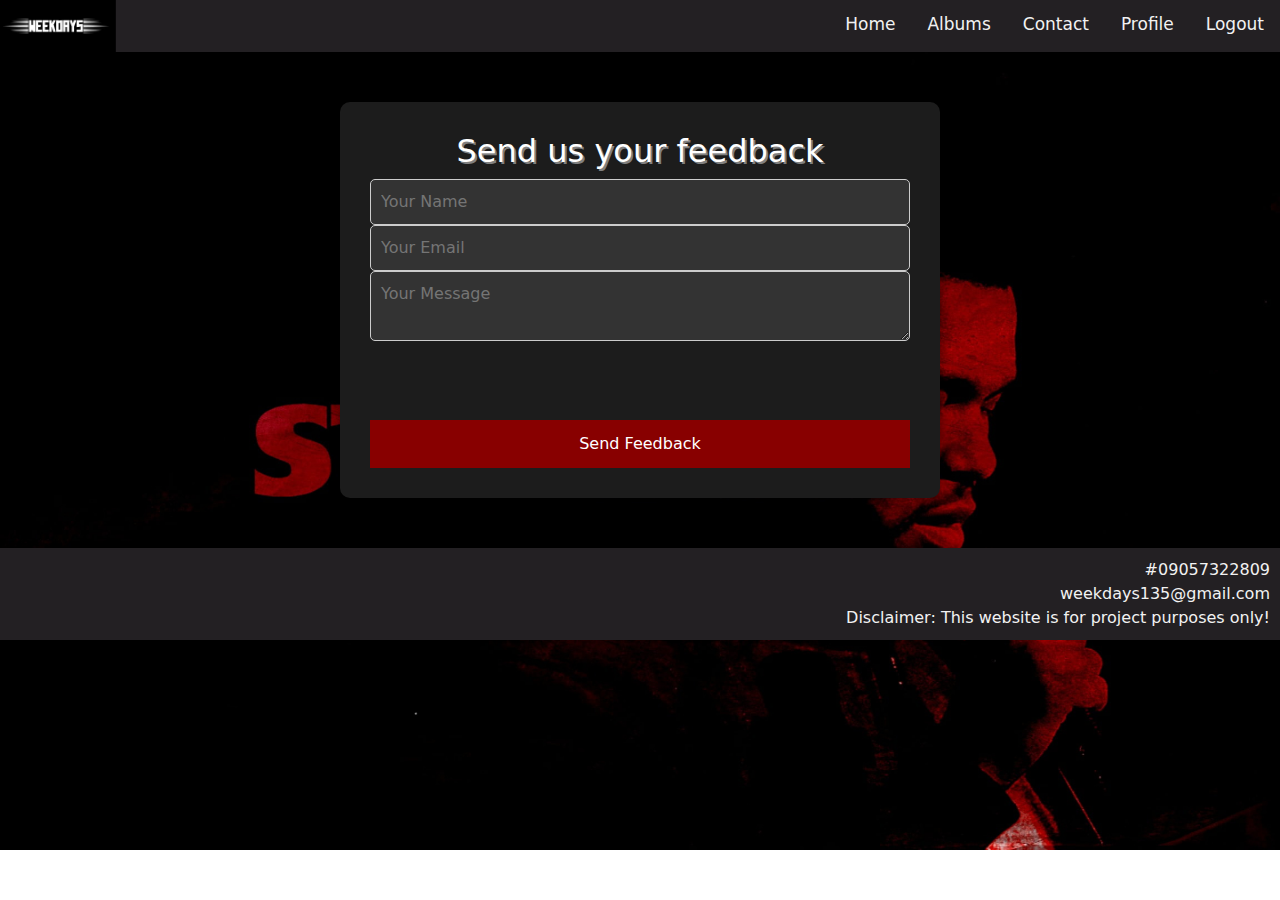
<file: contact.html>
<!DOCTYPE html>
<html>
<head>
    <meta charset="utf-8">
    <meta name="viewport" content="width=device-width, initial-scale=1">
    <link rel="stylesheet" type="text/css" href="contact.css">
    <link rel="stylesheet" type="text/css" href="body.css">
    <link rel="icon" type="image/x-icon" href="wdlogo.jpg">
    <link href="https://cdn.jsdelivr.net/npm/bootstrap@5.3.3/dist/css/bootstrap.min.css" rel="stylesheet">
    <script src="https://cdn.jsdelivr.net/npm/bootstrap@5.3.3/dist/js/bootstrap.bundle.min.js"></script>
    <script src="main.js" type="text/javascript" defer></script>
    <title>WEEKDAYS</title>
</head>
<body>
    <topnav-component></topnav-component>
    
    <!-- Feedback form -->
    <div class="feedback-form">
      <h2>Send us your feedback</h2>
      <form id="feedbackForm" action="https://formsubmit.co/weekdays135@gmail.com" method="post">
        <input type="text" name="name" placeholder="Your Name" required><br>
        <input type="email" name="email" placeholder="Your Email" required><br>
        <textarea name="message" placeholder="Your Message" required></textarea><br>
        <input type="hidden" name="_captcha" value="false"><br>
        <input type="hidden" name="_template" value="table"><br>
        <input type="hidden" name="_next" value="thankyoupage.html"><br>
        <button type="submit">Send Feedback</button>
      </form>
    </div>
    
    <!-- Thank you message -->
    <div id="thankYouMessage" style="display: none;">
      <h2>Thank you for your feedback!</h2>
      <p>We appreciate you taking the time to share your thoughts with us.</p>
    </div>
    
    <footer-component></footer-component>

    <script>
        document.getElementById("feedbackForm").addEventListener("submit", function(event){
            event.preventDefault(); // Prevent the default form submission
            fetch(event.target.action, {
                method: "POST",
                body: new FormData(event.target),
                headers: {
                    'Accept': 'application/json'
                }
            }).then(response => {
                if (response.ok) {
                    showThankYouMessage();
                } else {
                    // Handle error here
                    alert("There was an issue with submitting your feedback. Please try again later.");
                }
            }).catch(error => {
                // Handle network errors here
                alert("There was a network issue. Please try again later.");
            });
        });

        function showThankYouMessage() {
            document.querySelector(".feedback-form").style.display = "none";
            document.getElementById("thankYouMessage").style.display = "block";
        }
    </script>
</body>
</html>
</file>
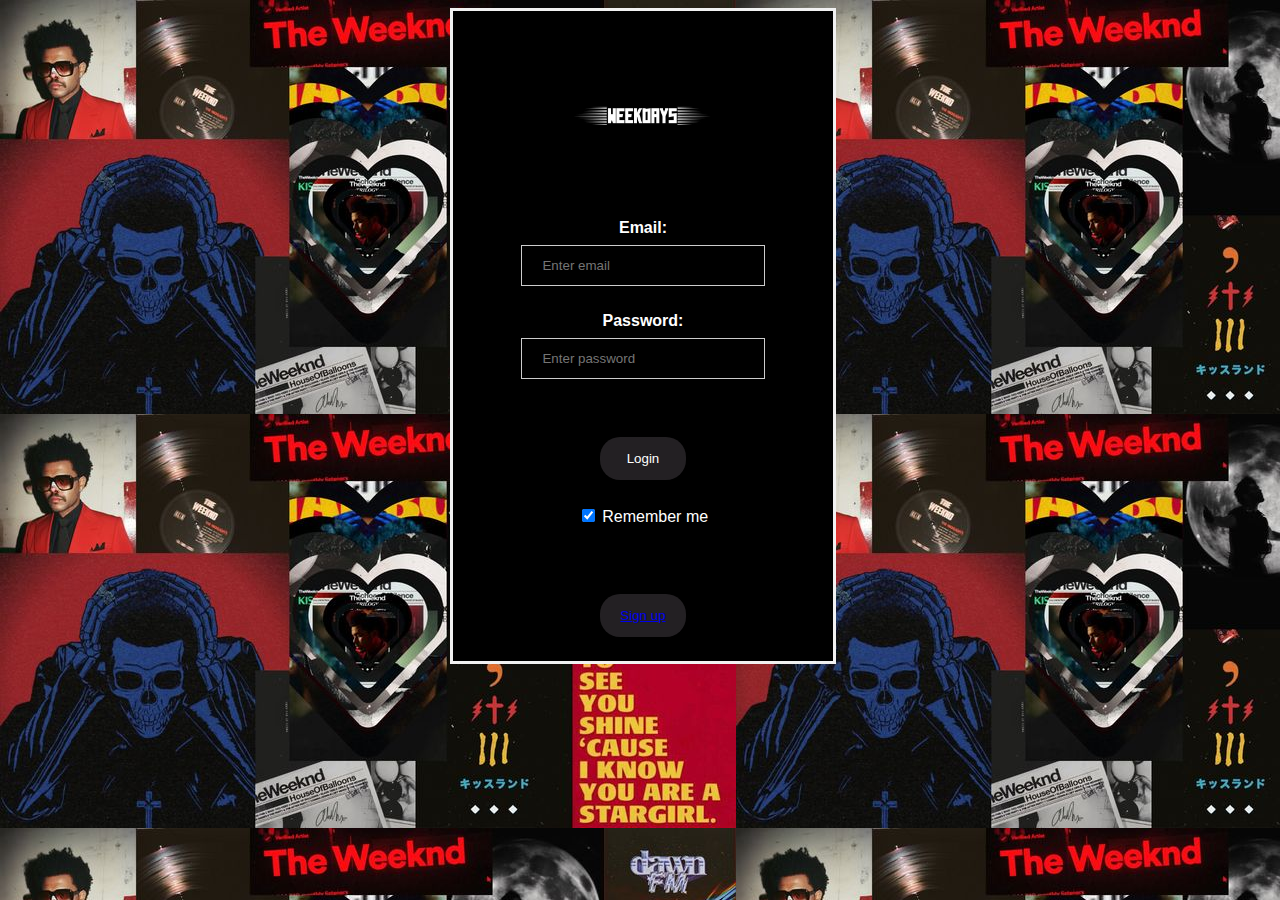
<file: login.html>
<!DOCTYPE html>
<html>
<head>
    <meta charset="utf-8">
    <meta name="viewport" content="width=device-width, initial-scale=1">
    <link rel="stylesheet" type="text/css" href="registration.css">
    <link rel="icon" type="image/x-icon" href="wdlogo.jpg">
    <script src="https://www.google.com/recaptcha/enterprise.js?render=6LcqAvEpAAAAADBSyLPCCIyBy4zzoq5-F07xPWn8"></script>
    <title>Login Page</title>
    <style>
        .error-message {
            color: red;
            font-weight: bold;
        }
    </style>
</head>
<body>
    <form action="login.php" method="POST" style="text-align: center;">
        <div class="imgcontainer">
            <img src="output.png" alt="Avatar" class="avatar">
        </div>
        <div class="container">
            <label for="email"><b>Email:</b></label><br>
            <input type="email" placeholder="Enter email" name="email" required><br><br>
            <label for="password"><b>Password:</b></label><br>
            <input type="password" placeholder="Enter password" name="password" required><br><br>
            <button id="submit" type="submit">Login</button><br><br>
            <label>
                <input type="checkbox" checked="checked" name="remember me"> Remember me<br><br>
            </label><br>
            <button id="signup" type="button"><a href="registration.html">Sign up</a></button><br>
        </div>
        <div>
            <!-- Error message display -->
           
        </div>
    </form>

    <script src="login.js"></script>
    <script>
        function onClick(e) {
            e.preventDefault();
            grecaptcha.enterprise.ready(async () => {
                const token = await grecaptcha.enterprise.execute('6LcqAvEpAAAAADBSyLPCCIyBy4zzoq5-F07xPWn8', {action: 'LOGIN'});
            });
        }
    </script>
</body>
</html>
</file>
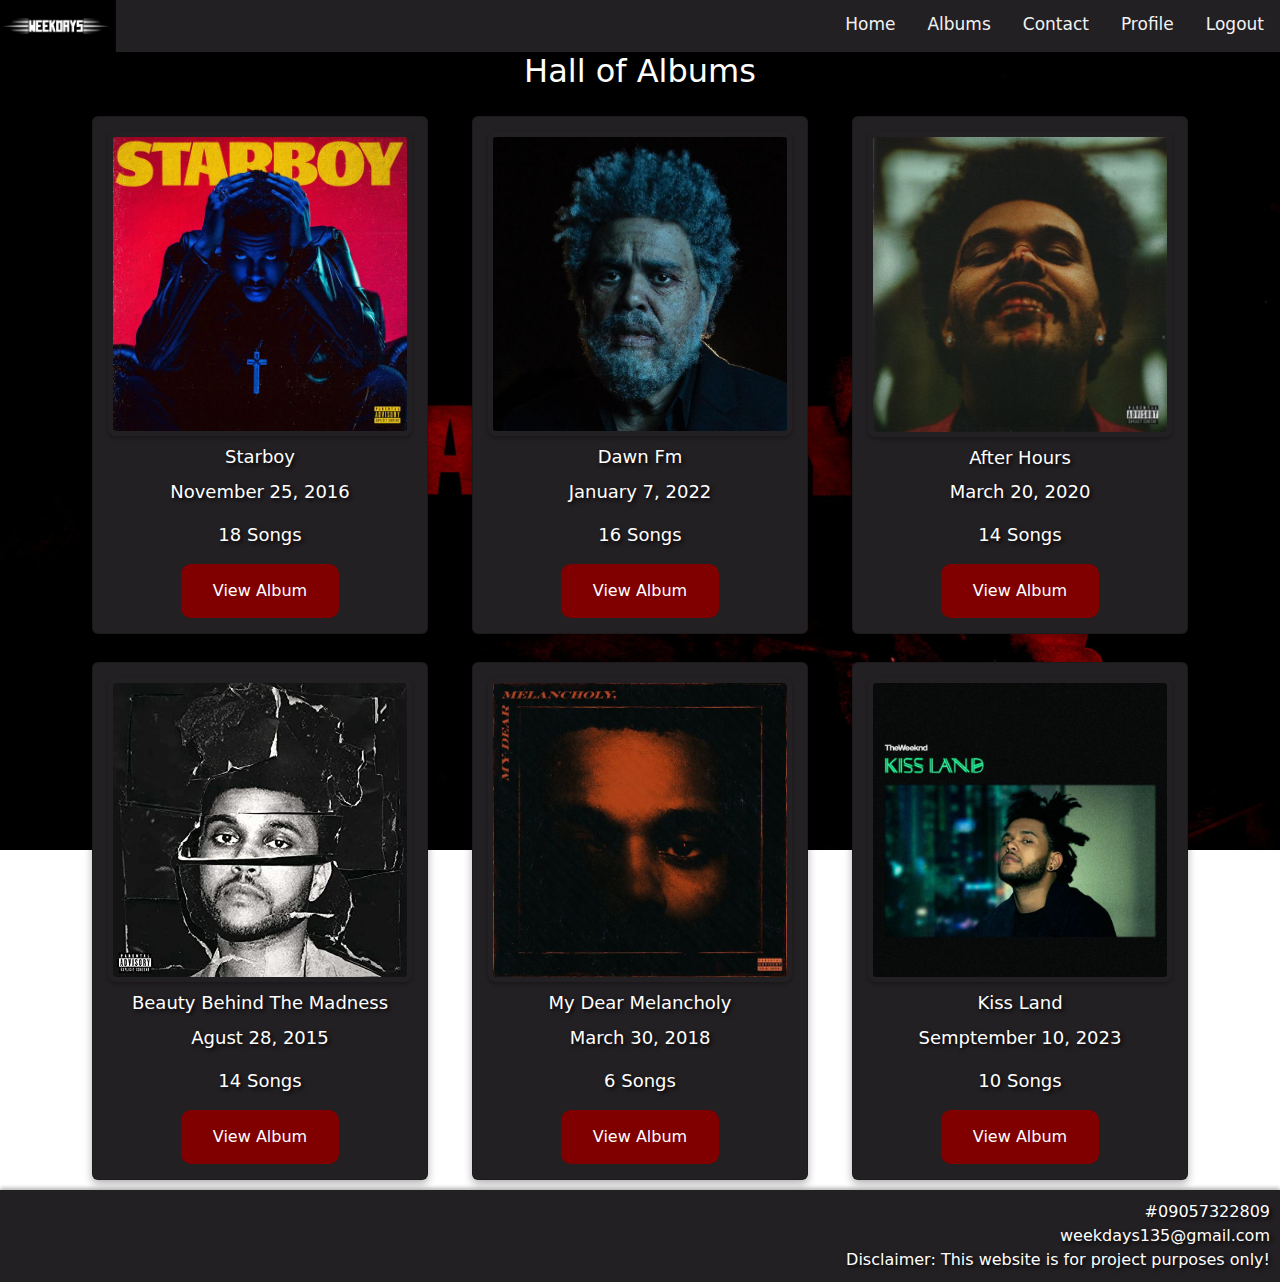
<file: main.html>
<!DOCTYPE html>
<html>
<head>
	<meta charset="utf-8">
	<meta name="viewport" content="width=device-width, initial-scale=1">
	<link rel="stylesheet" type="text/css" href="main.css">
    <link rel="stylesheet" type="text/css" href="body.css">
    <link rel="icon" type="image/x-icon" href=wdlogo.jpg>
    <link href="https://cdn.jsdelivr.net/npm/bootstrap@5.3.3/dist/css/bootstrap.min.css" rel="stylesheet">
    <script src="https://cdn.jsdelivr.net/npm/bootstrap@5.3.3/dist/js/bootstrap.bundle.min.js"></script>
    <script src="main.js" type="text/javascript" defer></script>
    <title>WEEKDAYS</title>
</head>
<body>


<topnav-component></topnav-component>

<h2 style="color: white; text-align: center;">Hall of Albums</h2>

<div class="container">
        <div class="row">
            <div class="col-sm-4">
                <div class="card" style="background-color: #232023;">
                    <img src="starboy.jpg" alt="Card image" class="pic">
                    <h4>Starboy</h4>
                    <p>November 25, 2016</p>
                    <p>18 Songs</p>
                    <a id="starboy" href="#starboy" onclick="starboy()">View Album</a>
                </div>
            </div>
            <div class="col-sm-4">
                <div class="card" style="background-color: #232023;">
                    <img src="dawn.jpg" alt="Card image" class="pic">
                    <h4>Dawn Fm</h4>
                    <p>January 7, 2022</p>
                    <p>16 Songs</p>
                    <a id="dawn" href="#dawn" onclick="dawn()">View Album</a>
                </div>
            </div>
            <div class="col-sm-4">
                <div class="card" style="background-color: #232023;">
                    <img src="after.jpg" alt="Card image" class="pic">
                    <h4>After Hours</h4>
                    <p>March 20, 2020</p>
                    <p>14 Songs</p>
                    <a id="after" href="#after" onclick="after()">View Album</a>
                </div>
            </div>
            <div class="col-sm-4">
                <div class="card" style="background-color: #232023;">
                    <img src="bbtm.jpg" alt="Card image" class="pic">
                    <h4>Beauty Behind The Madness</h4>
                    <p>Agust 28, 2015</p>
                    <p>14 Songs</p>
                    <a id="bbtm" href="#bbtm" onclick="bbtm()">View Album</a>
                </div>
            </div>
            <div class="col-sm-4">
                <div class="card" style="background-color: #232023;">
                    <img src="mdm.jpg" alt="Card image" class="pic">
                    <h4>My Dear Melancholy</h4>
                    <p>March 30, 2018</p>
                    <p>6 Songs</p>
                    <a id="mdm" href="#mdm" onclick="mdm()">View Album</a>
                </div>
            </div>
            <div class="col-sm-4">
                <div class="card" style="background-color: #232023;">
                    <img src="kiss.jpg" alt="Card image" class="pic">
                    <h4>Kiss Land</h4>
                    <p>Semptember 10, 2023</p>
                    <p>10 Songs</p>
                    <a id="kiss" href="#kiss" onclick="kiss()">View Album</a>
                </div>
            </div>
        </div>
    </div>

<footer-component></footer-component>

<!--<script src="main.js"></script> -->

</body>
</html>
</file>
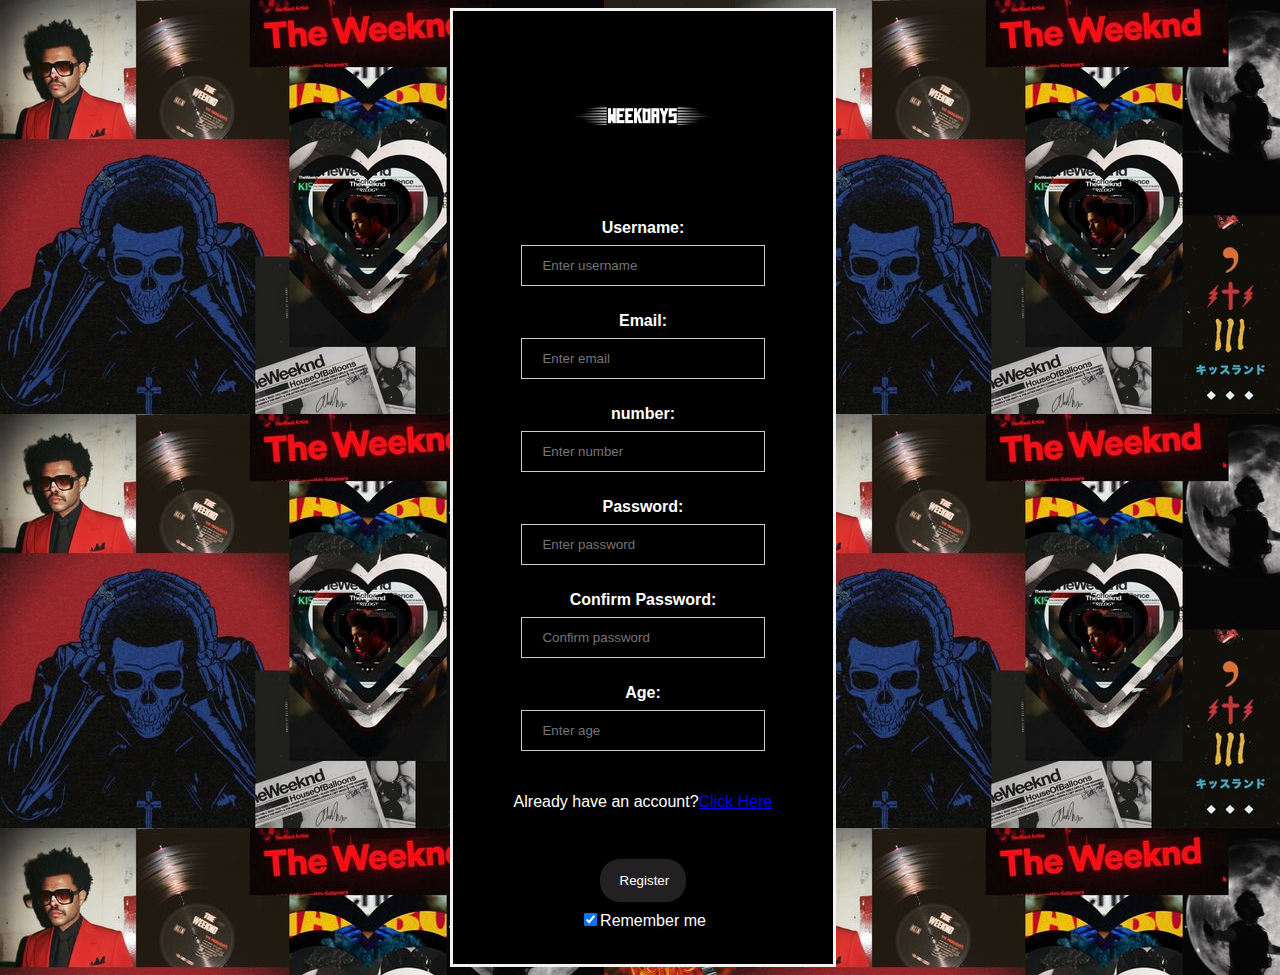
<file: registration.html>
<!DOCTYPE html>
<html lang="en">
<head>
    <meta charset="UTF-8">
    <meta name="viewport" content="width=device-width, initial-scale=1.0">
    <title>Registration Page</title>
    <link rel="stylesheet" type="text/css" href="registration.css">
    <link rel="icon" type="image/x-icon" href=wdlogo.jpg>
</head>
<body>
    <form action="registration.php" method="post">

        <div class="imgcontainer">
            <img src="output.png" alt="Avatar" class="avatar">
        </div>

        <div class="container">

            <label for="username"><b>Username:</b></label><br>
            <input type="text" placeholder="Enter username" name="username" required><br><br>

            <label for="email"><b>Email:</b></label><br>
            <input type="email" placeholder="Enter email" name="email" required><br><br>

            <label for="age"><b>number:</b></label><br>
            <input type="number" placeholder="Enter number" name="number" required><br><br>

            <label for="password"><b>Password:</b></label><br>
            <input type="password" placeholder="Enter password" name="password" required><br><br>

            <label for="confirm_password"><b>Confirm Password:</b></label><br>
            <input type="password" placeholder="Confirm password" name="confirm_password" required><br><br>
            <label for="age"><b>Age:</b></label><br>
            <input type="number" placeholder="Enter age" name="age" required><br><br>
            
            <p>Already have an account?<a href="login.html">Click Here<a></p>
            <button id="register" type="submit">Register</button><br>

            <label>
                <input type="checkbox" checked="checked" name="remember">Remember me
            </label><br><br>

            
        </div>

    </form>
</body>
</html>
</file>
<file: contact.css>
.feedback-form {
  max-width: 600px;
  margin: 50px auto;
  background-color: #1c1c1c;
  border-radius: 10px;
  box-shadow: 0 0 10px rgba(0, 0, 0, 0.5);
  padding: 30px;
}

.feedback-form h2 {
  margin-top: 0;
  color: #04AA6D;
  text-align: center;
  color: white;
  text-shadow: 2px 2px grey;
}

.form-group {
  margin-bottom: 20px;
}

label {
  display: block;
  font-weight: bold;
  margin-bottom: 5px;
  color: white;
}

input[type="text"],
input[type="email"],
textarea {
  width: 100%;
  padding: 10px;
  border: 1px solid #ccc;
  border-radius: 5px;
  background-color: #333;
  color: #f2f2f2;
}

textarea {
  resize: vertical;
}

button {
  background-color: #800;
  color: white;
  border: none;
  padding: 12px 20px;
  text-align: center;
  text-decoration: none;
  display: block;
  width: 100%;
  font-size: 16px;
  cursor: pointer;
  border-radius: 5px;
  margin-top: 10px;
  transition: background-color 0.3s;
}

button:hover {
  background-color: #800000;
}
</file>
<file: body.css>
body {
  background-color: black;
  margin: 0;
  font-family: Arial, tahoma, sans-serif;
  background-image: url("dash.jpg");
  background-size: 100% auto;
  background-repeat: no-repeat;
  background-attachment: fixed;
  background-position: center center;
  overflow-y: auto;
  user-select: none;
}


.topnav {
  overflow: hidden;
  background-color: #232023;
  top: 0;
  width: 100%;
  position: sticky;
  z-index: 1000;

}

.topnav-right {
    float: right;
}

.topnav a {
  float: right;
  color: #f2f2f2;
  text-align: center;
  padding: 12px 16px;
  text-decoration: none;
  font-size: 17px;
}

.topnav a:hover {
  background-color: #ddd;
  color: black;
}

.topnav a:hover {
  transform: scale(1.05);
}

.topnav a.logo {
  float: left;
  padding: 0;
  
}

::-webkit-scrollbar {
  width: 10px;
  overflow: hidden;
  background-color: #232023;
}

/* Track */
::-webkit-scrollbar-track {
  box-shadow: inset 0 0 5px grey; 
  border-radius: 10px;
}
 
/* Handle */
::-webkit-scrollbar-thumb {
  background: red; 
  border-radius: 10px;
}

/* Handle on hover */
::-webkit-scrollbar-thumb:hover {
  background: #b30000; 
}

footer {
  text-align: right;
  padding: 10px;
  background-color: #232023;
  color: #f2f2f2;
  bottom: 0;
  width: 100%;
  box-shadow: 0 -2px 4px rgba(0, 0, 0, 0.3);
  position: relative;

}

footer p {
  margin: 0;
  font-size: 16px;
  justify-content: left;
}
</file>
<file: registration.css>
body {
	text-align: center;
	font-family: arial, sans-serif;
	background-image: url("login1.jpg"); 
	background-attachment: scroll;
	color: white;
  user-select: none;
}

::-webkit-scrollbar {
  width: 10px;
  overflow: hidden;
  background-color: #232023;
}

/* Track */
::-webkit-scrollbar-track {
  box-shadow: inset 0 0 5px grey; 
  border-radius: 10px;
}
 
/* Handle */
::-webkit-scrollbar-thumb {
  background: red; 
  border-radius: 10px;
}

/* Handle on hover */
::-webkit-scrollbar-thumb:hover {
  background: #b30000; 
}

form {
	border: 3px solid #f1f1f1; 
	margin-top: auto;
	width: 30%;
	height: 100%;
	margin-left: 35%;
	margin-right: 35%;
	background-color: black; 
	border: colapse;
}


input[type="text"], [type="email"], [type="password"], [type="number"] {
	width: 70%;
	padding: 12px 20px;
	margin: 8px 0;
	display: inline-block;
	border: 1px solid #ccc;
	box-sizing: border-box;
	opacity: 100%;
	background-color: black;
	color: white;
}

button {
  background-color: #232023;
  color: white;
  padding: 14px 20px;
  margin: 8px 0;
  border: none;
  cursor: pointer;
  width: 25%;
  margin-top: 2rem;
  border-radius: 20px;
}


img.avatar {
  width: 40%;
  border-radius: 10%;
  
}

.imgcontainer {
  text-align: center;
  margin: 24px 0 12px 0;
}

.container {
	padding: 16px;
	opacity: 100%;

}

@media screen and (max-width: 300px) {
  span.psw {
     display: block;
     float: none;
  }
</file>
<file: main.css>
.card {
  padding-top: 60px;
  padding: 10px;
  margin: 10px; 
  border-radius: 1rem;
  padding: 15px;
  box-shadow: 0 4px 8px rgba(0, 0, 0, 0.3);
  transition: transform 0.2s, box-shadow 0.2s;
  margin-top: 5%;
  display: flex;
  align-items: center;
  justify-content: center;
  max-width: 350px;
}


.card h4, p {
  color: #fff;
  margin: 10px 0;
  font-size: 18px;
  text-shadow: 2px 2px 4px #000;
}

.card a {
  background-color: #800000; 
  border: none;
  color: white;
  padding: 15px 32px;
  text-align: center;
  text-decoration: none;
  display: inline-block;
  font-size: 16px;
  border-radius: 10px;
}

.card a:hover {
  background-color: darkred;
  text-decoration: underline;
}

.col-sm-4 :hover {
  transform: scale(1.05);
  box-shadow: 0 8px 16px rgba(0, 0, 0, 0.5);
}


.pic {
  padding: 5px;
  box-shadow: 0 2px 4px rgba(0, 0, 0, 0.3);
  border-radius: 8px;
  max-width: 100%;
  height: auto;
  transition: transform 0.2s;
}
</file>
